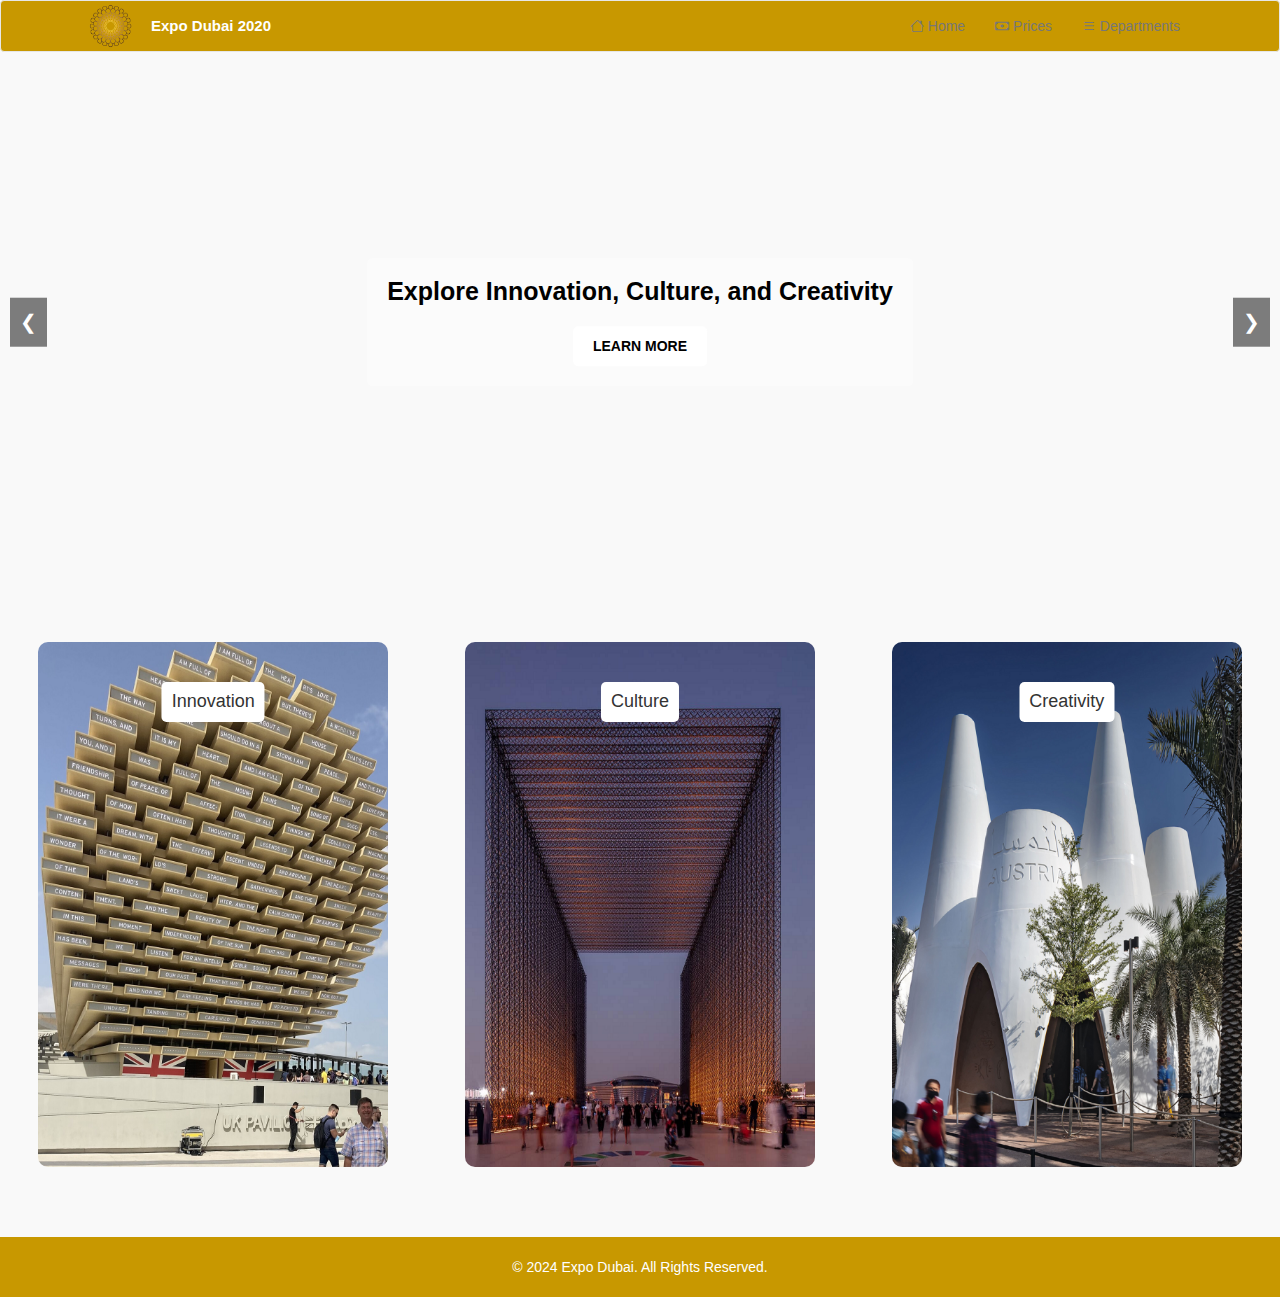
<file: index.html>
<!doctype html>
<html lang="en">
<head>
    <meta charset="utf-8">
    <meta http-equiv="X-UA-Compatible" content="IE=edge">
    <meta name="viewport" content="width=device-width, initial-scale=1">
    <title>Expo Dubai 2020</title>
    <link rel="stylesheet" href="css/bootstrap.min.css">
    <link rel="stylesheet" href="css/styles.css">
    <link rel="stylesheet" href="https://cdn.jsdelivr.net/npm/bootstrap-icons@1.5.0/font/bootstrap-icons.css">
    <style>
        /* Slideshow Container */
        #slideshow-container {
            position: relative;
            width: 100%;
            height: 500px; /* Set appropriate height */
            overflow: hidden;
        }

        .slideshow-image {
            position: absolute;
            width: 100%;
            height: 100%;
            opacity: 0;
            transition: opacity 1s ease-in-out;
        }

        .slide-in {
            animation: slideIn 2s forwards; /* Slide-in effect */
        }

        .slide-out {
            animation: slideOut 2s forwards; /* Slide-out effect */
        }

        @keyframes slideIn {
            0% {
                transform: translateX(100%); /* Start from the right */
                opacity: 0;
            }
            100% {
                transform: translateX(0); /* End at normal position */
                opacity: 1;
            }
        }

        @keyframes slideOut {
            0% {
                transform: translateX(0); /* Start at normal position */
                opacity: 1;
            }
            100% {
                transform: translateX(-100%); /* Slide out to the left */
                opacity: 0;
            }
        }

        /* Arrows for navigation */
        .prev, .next {
            position: absolute;
            top: 50%;
            transform: translateY(-50%);
            background-color: rgba(0, 0, 0, 0.5);
            color: white;
            font-size: 2rem;
            padding: 10px;
            cursor: pointer;
            z-index: 10;
        }

        .prev {
            left: 10px;
        }

        .next {
            right: 10px;
        }

        /* Learn More Button */
        .learn-more-btn {
            display: inline-block;
            margin-top: 20px; /* Add space between text and button */
            background-color: white;
            color: black;
            font-weight: bold;
            padding: 10px 20px;
            text-transform: uppercase;
            border-radius: 5px;
            text-decoration: none;
            transition: background-color 0.3s ease;
        }

        .learn-more-btn:hover {
            background-color: #c89800; /* Matching color */
            color: white;
        }

    </style>
</head>
<body>
    <nav id="header-nav" class="navbar navbar-default">
        <div class="container">
            <div class="navbar-header">
                <a class="navbar-brand" href="index.html">
                    <img src="pictures/expo_logo.png" alt="Expo Dubai 2020" id="navbar-logo">
                    Expo Dubai 2020
                </a>
            </div>
            
            <div id="collapsable-nav" class="collapse navbar-collapse">
                <ul id="nav-list" class="nav navbar-nav">
                    <li id="navHomeButton" class="">
                        <a href="index.html">
                            <i class="bi bi-house"></i> Home
                        </a>
                    </li>
                    <li>
                        <a href="prices.html">
                            <i class="bi bi-cash"></i> Prices
                        </a>
                    </li>
                    <li>
                        <a href="departments.html">
                            <i class="bi bi-list"></i> Departments
                        </a>
                    </li>
                </ul>
            </div><!-- .collapse .navbar-collapse -->
        </div><!-- .container -->
    </nav><!-- #header-nav -->

    <!-- Slideshow Section -->
    <div id="slideshow-container">
        <img src="pictures/home-expo-dubai.jpg" class="slideshow-image slide-in" alt="Expo Dubai 1">
        <img src="pictures/home-expo-dubai-2.jpg" class="slideshow-image" alt="Expo Dubai 2">
        <img src="pictures/home-expo-dubai-3.jpg" class="slideshow-image" alt="Expo Dubai 3">

        <!-- Text and Learn More Button Overlay -->
        <div class="slideshow-overlay" >
            <h1 >Explore Innovation, Culture, and Creativity</h1>
            <a href="departments.html" class="learn-more-btn">Learn More</a>
        </div>

        <!-- Arrows -->
        <span class="prev" onclick="prevSlide()">&#10094;</span>
        <span class="next" onclick="nextSlide()">&#10095;</span>
    </div>
    <!-- Main Content -->
<!-- What We Offer Section -->

    <!-- What We Offer Section -->
    <section id="what-we-offer" class="offer-section">
        <div class="offer-item">
            <div class="offer-content">
                <h2>Innovation</h2>
                <img src="pictures/offer-1.png" alt="Expo Entrance">
            </div>
        </div>
        <div class="offer-item">
            <div class="offer-content">
                <h2>Culture</h2>
                <img src="pictures/offer-2.png" alt="Expo Flags">
            </div>
        </div>
        <div class="offer-item">
            <div class="offer-content">
                <h2>Creativity</h2>
                <img src="pictures/offer-3.png" alt="Expo 2020 Reflection">
            </div>
        </div>
    </section>

    <!-- Footer -->
    <footer>
        <div class="container text-center">
            <p>&copy; 2024 Expo Dubai. All Rights Reserved.</p>
        </div>
    </footer>

    <script src="js/script.js"></script>
</body>
</html>
</file>
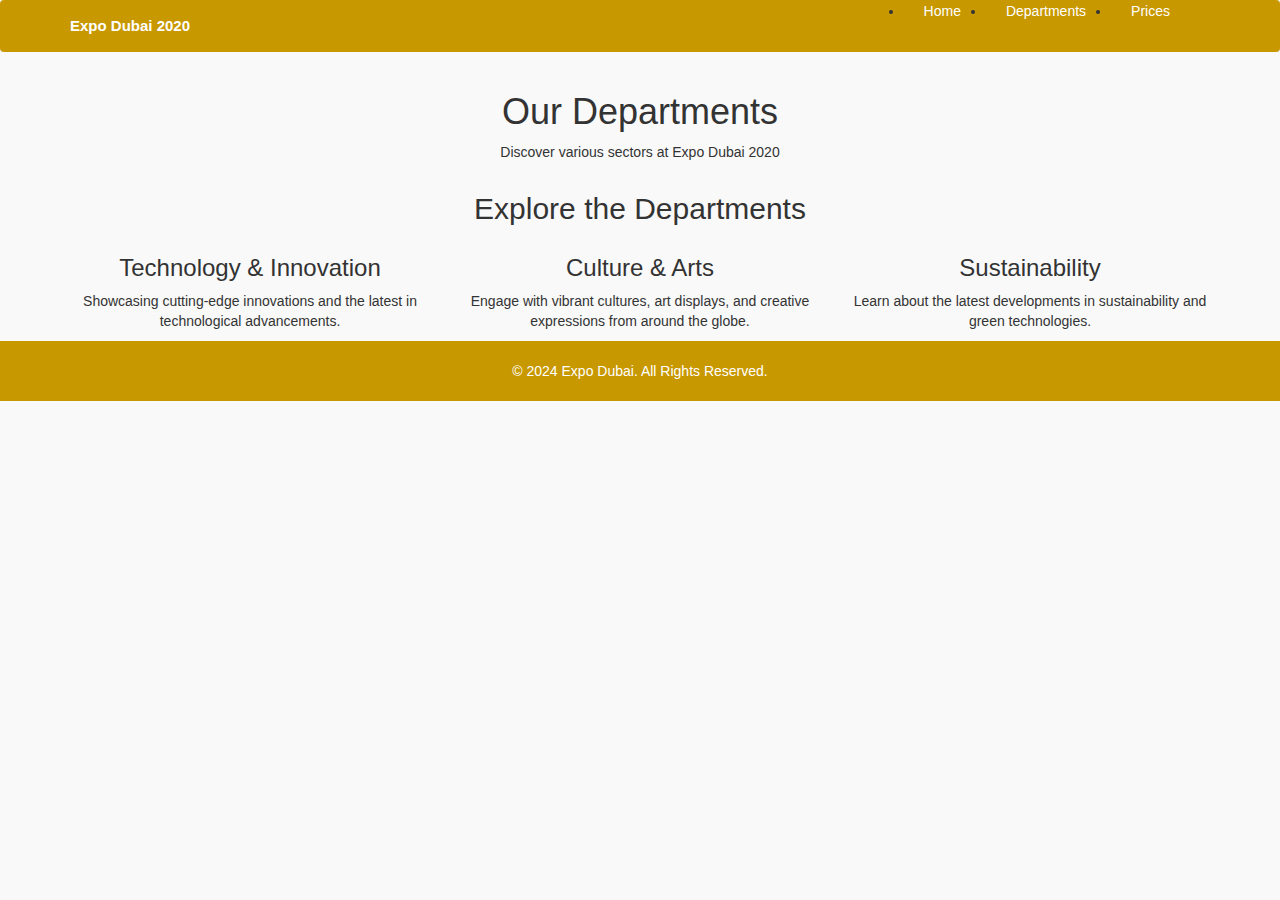
<file: departments.html>
<!doctype html>
<html lang="en">

<head>
    <meta charset="utf-8">
    <meta http-equiv="X-UA-Compatible" content="IE=edge">
    <meta name="viewport" content="width=device-width, initial-scale=1">
    <title>Expo Dubai 2020 - Departments</title>
    <link href="css/bootstrap.min.css" rel="stylesheet">
    <link href="css/styles.css" rel="stylesheet">
</head>

<body>
    <!-- Navigation -->
    <nav class="navbar navbar-expand-lg navbar-light">
        <div class="container">
            <a class="navbar-brand" href="index.html">Expo Dubai 2020</a>
            <button class="navbar-toggler" type="button" data-bs-toggle="collapse" data-bs-target="#navbarNav"
                aria-controls="navbarNav" aria-expanded="false" aria-label="Toggle navigation">
                <span class="navbar-toggler-icon"></span>
            </button>
            <div class="collapse navbar-collapse" id="navbarNav">
                <ul class="navbar-nav ms-auto">
                    <li class="nav-item">
                        <a class="nav-link" href="index.html">Home</a>
                    </li>
                    <li class="nav-item">
                        <a class="nav-link" href="departments.html">Departments</a>
                    </li>
                    <li class="nav-item">
                        <a class="nav-link" href="prices.html">Prices</a>
                    </li>
                </ul>
            </div>
        </div>
    </nav>

    <!-- Header -->
    <header id="header-departments">
        <div class="container text-center text-white">
            <h1>Our Departments</h1>
            <p>Discover various sectors at Expo Dubai 2020</p>
        </div>
    </header>

    <!-- Departments Section -->
    <section id="departments" class="container py-5">
        <h2 class="text-center mb-4">Explore the Departments</h2>
        <div class="row text-center">
            <div class="col-md-4 department">
                <h3>Technology & Innovation</h3>
                <p>Showcasing cutting-edge innovations and the latest in technological advancements.</p>
                <!-- Add an image for Technology here -->
                <!-- Example: <img src="images/tech.jpg" alt="Technology" class="img-fluid"> -->
            </div>
            <div class="col-md-4 department">
                <h3>Culture & Arts</h3>
                <p>Engage with vibrant cultures, art displays, and creative expressions from around the globe.</p>
                <!-- Add an image for Culture here -->
                <!-- Example: <img src="images/culture.jpg" alt="Culture" class="img-fluid"> -->
            </div>
            <div class="col-md-4 department">
                <h3>Sustainability</h3>
                <p>Learn about the latest developments in sustainability and green technologies.</p>
                <!-- Add an image for Sustainability here -->
                <!-- Example: <img src="images/sustainability.jpg" alt="Sustainability" class="img-fluid"> -->
            </div>
        </div>
    </section>

    <!-- Footer -->
    <footer>
        <div class="container text-center">
            <p>&copy; 2024 Expo Dubai. All Rights Reserved.</p>
        </div>
    </footer>

    <script src="js/bootstrap.min.js"></script>
    <script src="js/script.js"></script>
</body>

</html>
</file>
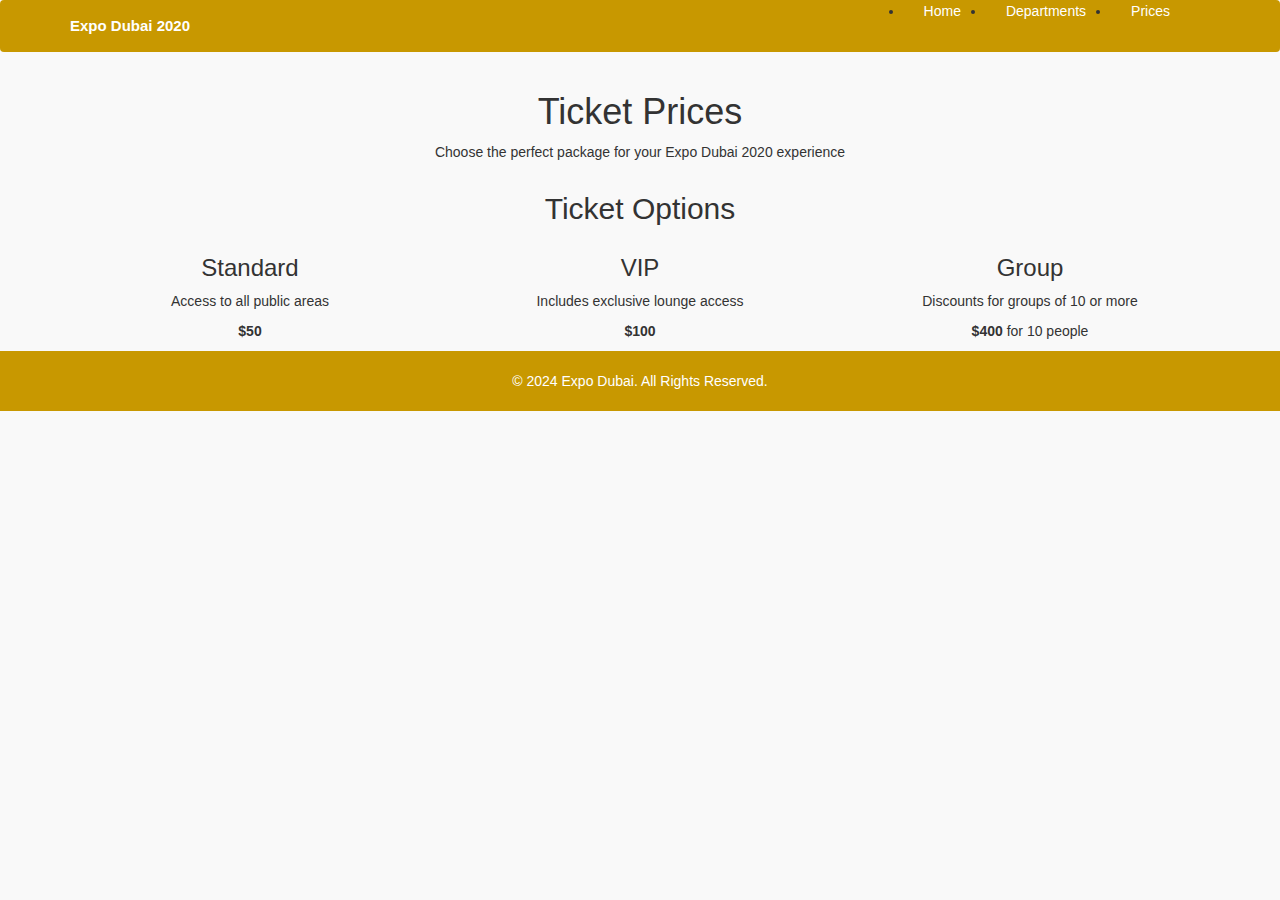
<file: prices.html>
<!doctype html>
<html lang="en">

<head>
    <meta charset="utf-8">
    <meta http-equiv="X-UA-Compatible" content="IE=edge">
    <meta name="viewport" content="width=device-width, initial-scale=1">
    <title>Expo Dubai 2020 - Prices</title>
    <link href="css/bootstrap.min.css" rel="stylesheet">
    <link href="css/styles.css" rel="stylesheet">
</head>

<body>
    <!-- Navigation -->
    <nav class="navbar navbar-expand-lg navbar-light">
        <div class="container">
            <a class="navbar-brand" href="index.html">Expo Dubai 2020</a>
            <button class="navbar-toggler" type="button" data-bs-toggle="collapse" data-bs-target="#navbarNav"
                aria-controls="navbarNav" aria-expanded="false" aria-label="Toggle navigation">
                <span class="navbar-toggler-icon"></span>
            </button>
            <div class="collapse navbar-collapse" id="navbarNav">
                <ul class="navbar-nav ms-auto">
                    <li class="nav-item">
                        <a class="nav-link" href="index.html">Home</a>
                    </li>
                    <li class="nav-item">
                        <a class="nav-link" href="departments.html">Departments</a>
                    </li>
                    <li class="nav-item">
                        <a class="nav-link" href="prices.html">Prices</a>
                    </li>
                </ul>
            </div>
        </div>
    </nav>

    <!-- Header -->
    <header id="header-prices">
        <div class="container text-center text-white">
            <h1>Ticket Prices</h1>
            <p>Choose the perfect package for your Expo Dubai 2020 experience</p>
        </div>
    </header>

    <!-- Prices Section -->
    <section id="prices" class="container py-5">
        <h2 class="text-center mb-4">Ticket Options</h2>
        <div class="row text-center">
            <div class="col-md-4 price-option">
                <h3>Standard</h3>
                <p>Access to all public areas</p>
                <p><strong>$50</strong></p>
            </div>
            <div class="col-md-4 price-option">
                <h3>VIP</h3>
                <p>Includes exclusive lounge access</p>
                <p><strong>$100</strong></p>
            </div>
            <div class="col-md-4 price-option">
                <h3>Group</h3>
                <p>Discounts for groups of 10 or more</p>
                <p><strong>$400</strong> for 10 people</p>
            </div>
        </div>
    </section>

    <!-- Footer -->
    <footer>
        <div class="container text-center">
            <p>&copy; 2024 Expo Dubai. All Rights Reserved.</p>
        </div>
    </footer>

    <script src="js/bootstrap.min.js"></script>
    <script src="js/script.js"></script>
</body>

</html>
</file>
<file: css/styles.css>
/* General Styles */
body {
    font-family: Arial, sans-serif;
    margin: 0;
    padding: 0;
    background-color: #f9f9f9;
}

h1, h2, h3 {
    color: #333;
}

/* Navigation Bar */
.navbar {
    background-color: #c89800; /* Gold color to match Expo Dubai */
}

.navbar-brand {
    display: flex;
    align-items: center; /* Align logo and text */
    color: white !important;
    font-weight: bold;
    font-size: 1.5rem;
}

.navbar-brand img {
    height: 50px; /* Adjust logo height */
    width: auto;
    vertical-align: middle;
    margin-right: 0px; /* Space between logo and text */
}

.nav-item {
    margin-right: 5px; /* Add space between the nav items */
}

.navbar-toggler {
    display: none; /* Remove toggle button */
}

.navbar-nav .nav-link {
    color: white !important;
    padding-left: 20px;
    padding-right: 20px;
}

.navbar-nav .nav-link:hover {
    color: #333 !important; /* Darker hover color */
}

.navbar-nav {
    float: right; /* Aligns nav items to the right */
}

/* Footer */
footer {
    background-color: #c89800;
    color: white;
    padding: 20px 0;
}

footer p {
    margin: 0;
}

/* Media Queries */
@media (max-width: 768px) {
    header {
        padding: 60px 0;
    }

    header h1 {
        font-size: 2rem;
    }

    header p {
        font-size: 1rem;
    }
}

/* Overlay for text and button */
.slideshow-overlay {
    position: absolute;
    top: 50%;
    left: 50%;
    transform: translate(-50%, -50%);
    text-align: center;
    background-color: rgba(255, 255, 255, 0.4); /* White background with 70% opacity */
    padding: 20px;
    border-radius: 5px;
    z-index: 20; /* Ensure it's above the images */
}

/* Styling for the heading text */
.slideshow-overlay h1 {
    font-size: 2.5rem;
    font-weight: bold;
    color: black; /* Solid black text with no opacity */
    margin: 0;
}

/* Learn More Button */
.learn-more-btn {
    display: inline-block;
    margin-top: 20px;
    background-color: rgba(255, 255, 255, 0.4); /* White background with slight opacity */
    color: black; /* Solid black text */
    font-weight: bold;
    padding: 10px 20px;
    text-transform: uppercase;
    border-radius: 5px;
    text-decoration: none;
    transition: background-color 0.3s ease;
}

.learn-more-btn:hover {
    background-color: #c89800; /* Color change on hover */
    color: white;
}

/* Arrows for navigation */
.prev, .next {
    position: absolute;
    top: 50%;
    transform: translateY(-50%);
    background-color: rgba(0, 0, 0, 0.5); /* Semi-transparent for arrows */
    color: white;
    font-size: 2rem;
    padding: 10px;
    cursor: pointer;
    z-index: 10;
}

.prev {
    left: 10px;
}

.next {
    right: 10px;
}

/* What We Offer Section */
.offer-section {
    display: flex;
    justify-content: space-between;
    margin: 50px auto;
    padding: 20px 0;
}

.offer-item {
    width: 30%;
    position: relative;
    overflow: hidden;
    transition: transform 0.5s ease-in-out;
    border-radius: 10px;
     margin-right: 3%;
    margin-left: 3%
}

.offer-item:hover {
    transform: scale(1.05); /* Cool hover effect */
}

.offer-content {
    position: relative;
    text-align: center;
    color: white;
    font-weight: bold;

}

.offer-content h2 {
    position: absolute;
    top: 20px;
    left: 50%;
    transform: translateX(-50%);
    font-size: 1.8rem;
    z-index: 10;
    background-color: white; /* Dark background behind the text */
    padding: 10px;
    border-radius: 5px;

}

.offer-content img {
    width: 100%;
    height: auto;
    display: block;
    border-radius: 5px;
    transition: opacity 0.3s ease-in-out;
}

.offer-content img:hover {
    opacity: 0.8; /* Cool effect on hover */
}

/* Spacing between images */
.offer-item:not(:last-child) {
    margin-right: 3%;
}
</file>
